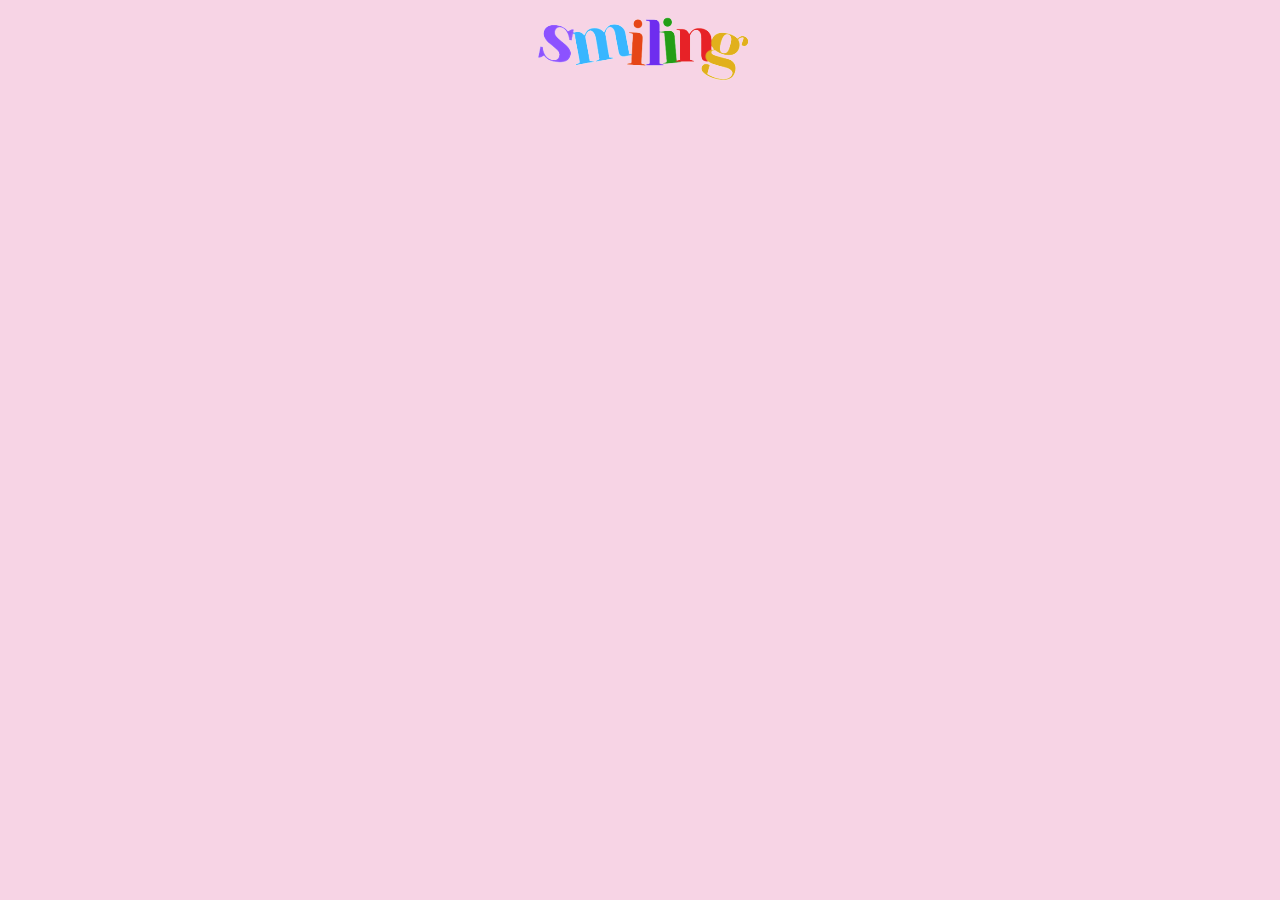
<file: animacao.html>
<!DOCTYPE html>
<html lang="pt-br">
<head>
    <meta charset="UTF-8">
    <meta http-equiv="X-UA-Compatible" content="IE=edge">
    <meta name="viewport" content="width=device-width, initial-scale=1.0">
    <title>Smiling</title>
    <link rel="stylesheet" href="https://cdnjs.cloudflare.com/ajax/libs/animate.css/4.1.1/animate.min.css" />
    <link rel="shortcut icon" href="imagens/icone-da-pagina.png" type="image/x-icon">
    
    <style>
        .logo
        {   /* CONTINUAR COM AS ANIMAÇÕES DA ÚLTIMA AULA  */
            animation: bounceInDown 2s;
            width: 100%;
            display: flex;
            justify-content: center;
            font-size: 50px;
            color: red;
            text-shadow: 1px 1px black;
        }
    </style>

</head>
<body  style="background-color: rgb(247, 212, 229);">
    
    <div class="logo">
        <img src="imagens/logo (2) (1).png" alt="">
    </div>

</body>
<script>
    temporizador = setTimeout(Abrir,2000)

    function Abrir()
    {
        window.open("index.html","_self")
    }
</script>
</html>
</file>
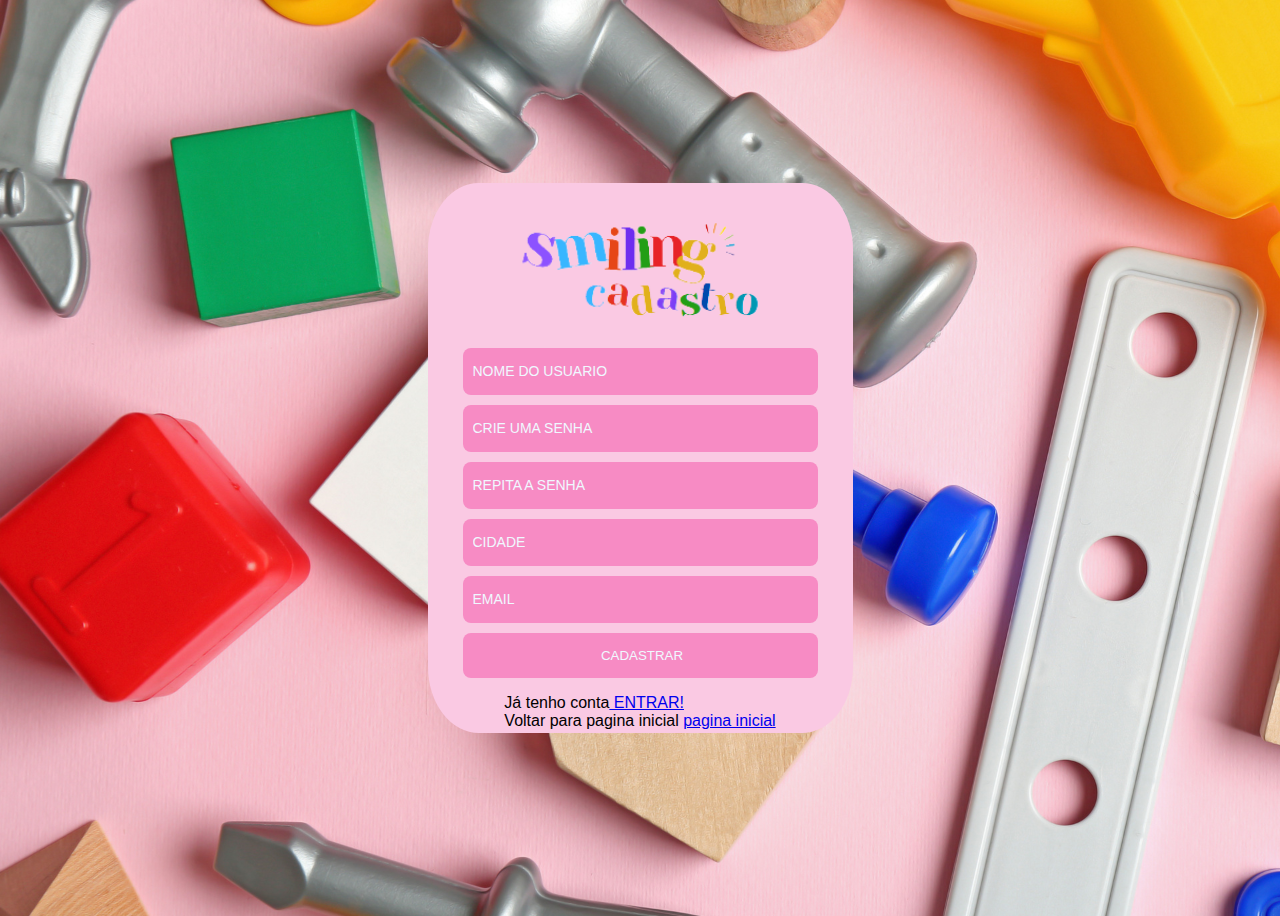
<file: cadastro.html>
<!DOCTYPE html>
<html lang="pt-br">
<head>
    <meta charset="UTF-8">
    <meta http-equiv="X-UA-Compatible" content="IE=edge">
    <meta name="viewport" content="width=device-width, initial-scale=1.0">
    <title>Smiling</title>
    <link rel="stylesheet" href="cadastro.css">
    <link rel="shortcut icon" href="imagens/icone-da-pagina.png" type="image/x-icon">
</head>
<body background="imagens/fundo cadastro.png">
    <section class="area-login">
        <div class="login">
        <div class="logo">
            <a href="index.html"><img src="imagens/logo-cadastro.png"></a>
        </div>
        
        <form action="crud.php" method="post">
            <input type="text" name="nome" placeholder="NOME DO USUARIO" autofocus> 
            <input id="senha1" type="password" name="senha" placeholder="CRIE UMA SENHA" autofocus> 
            <input onkeyup="verificar();" id="senha2" type="password" name="senha2" placeholder="REPITA A SENHA" autofocus>
            <input type="text" name="cidede" placeholder="CIDADE" autofocus>
            <input type="text" name="email" placeholder="EMAIL" autofocus>
             
                <input type="submit" value="CADASTRAR">
            
        </form>
        <p> Já tenho conta<a href="login.html">  ENTRAR!</a>
            <br>
            Voltar para pagina inicial  <a href="index.html">pagina inicial</a>
        </p></p>
        </div>

        </div>

    </section>
</body>
<script>
    function verificar()
    {
        if(senha1.value==senha2.value)
        {
            senha2.style.color="green";
            senha1.style.color="green";
        }
        if(senha1.value!=senha2.value)
        {
            senha2.style.color="red";
            senha1.style.color="red";
        }
    }
</script>
</html>
</file>
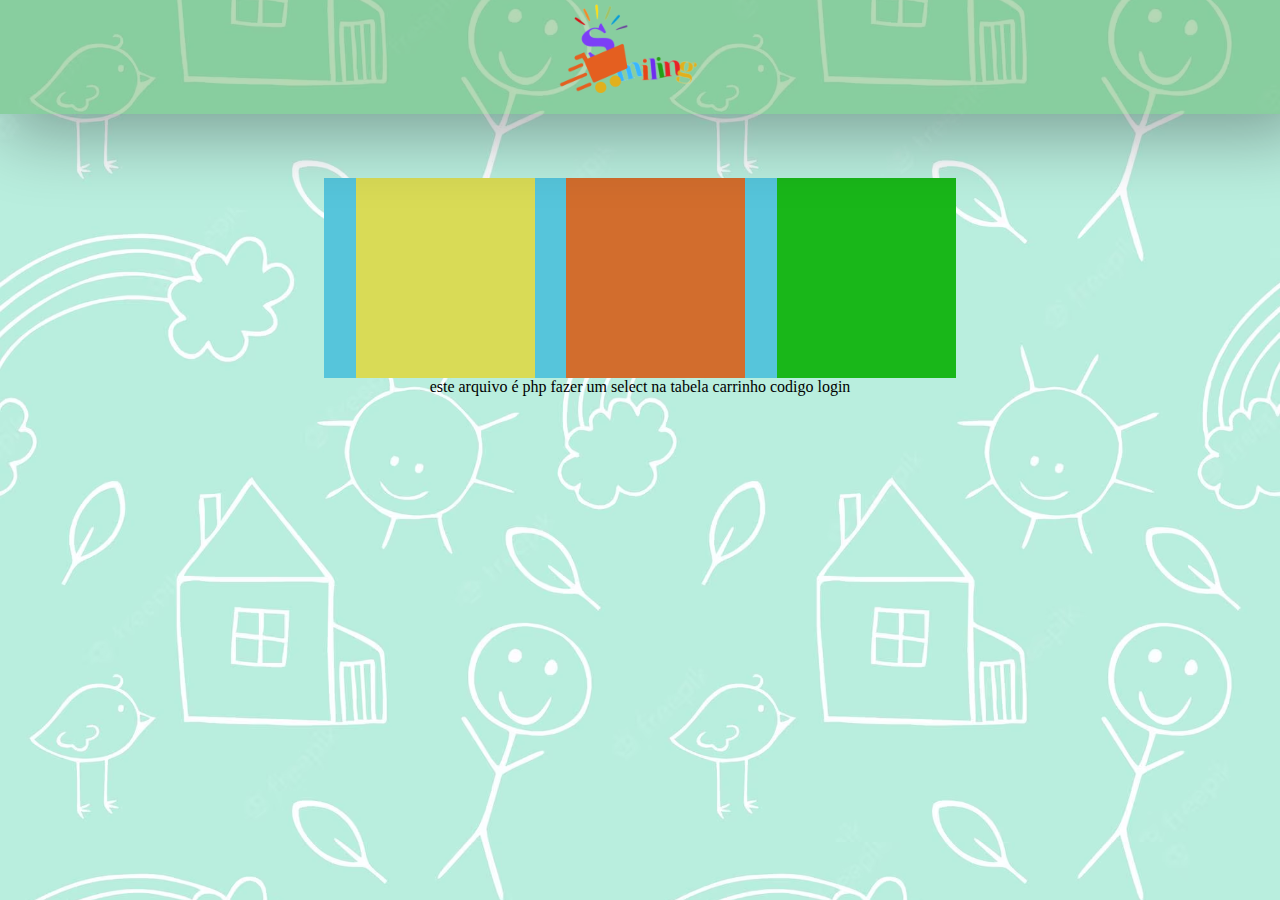
<file: carrinho.html>
<!DOCTYPE html>
<html lang="pt-BR">
<head>
    <meta charset="UTF-8">
    <meta http-equiv="X-UA-Compatible" content="IE=edge">
    <meta name="viewport" content="width=device-width, initial-scale=1.0">
    <link rel="stylesheet" href="carrinho.css">
    <link rel="shortcut icon" href="imagens/icone-da-pagina.png" type="image/x-icon">
    <title>Smiling</title>
   

</head>
<body>
    
    <header>
    </nav>
   <center>
       <a href="index.html"><img src="imagens/smlAGRvaiP.png" width="200px"></a>
   </center> 
</header>

<div class="tudo">    

    
    <div class="img"> </div>
    
    
    <div class="np"> </div> 

    <div class="nada"> </div>
</div>

</body>
</html> 

este arquivo é php
fazer um select na tabela carrinho

codigo login
</file>
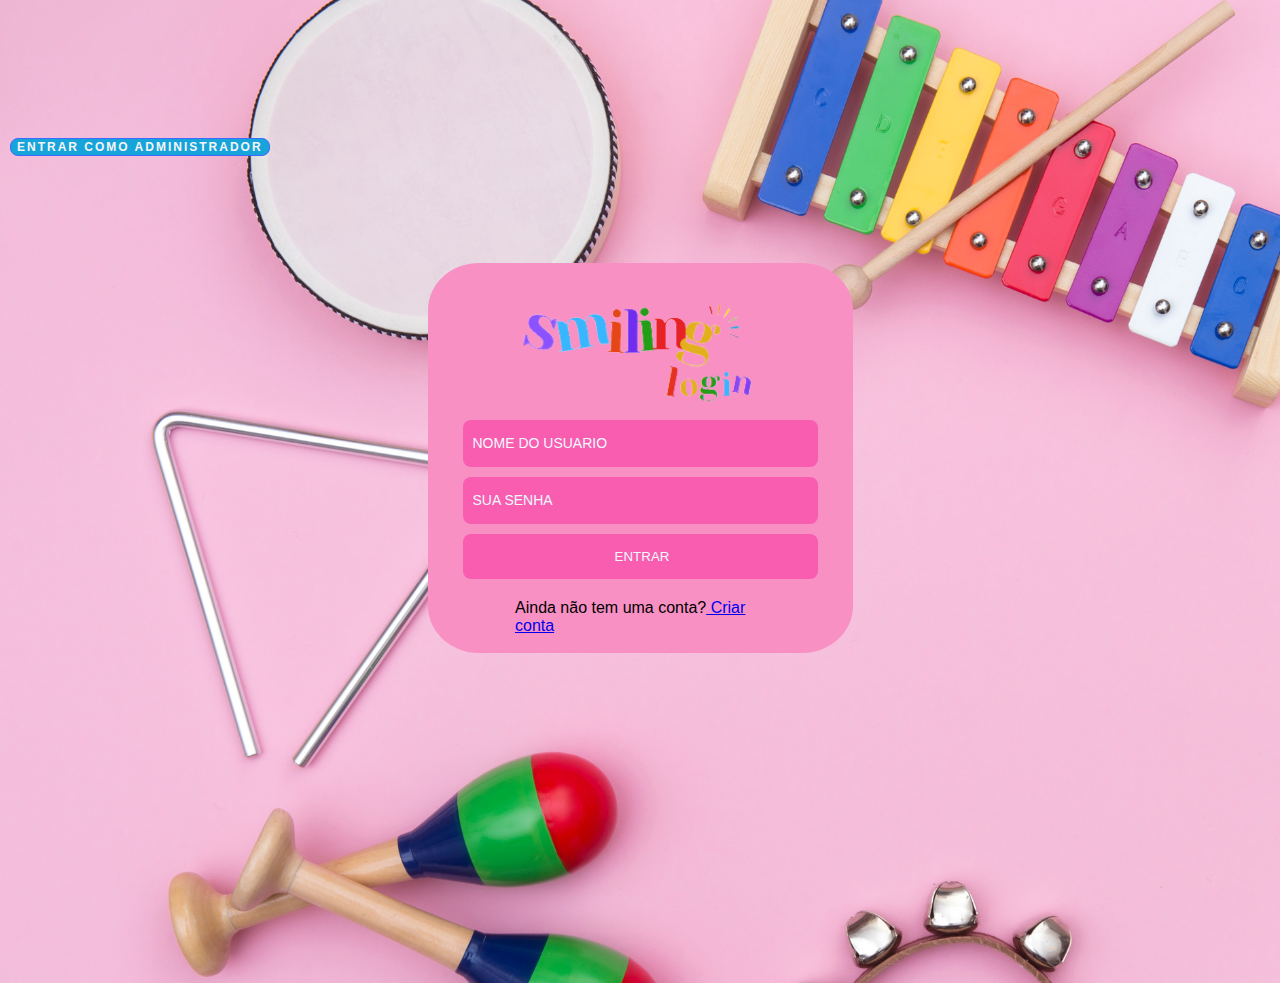
<file: login.html>
<!DOCTYPE html>
<html lang="pt-br">
<head>
    <meta charset="UTF-8">
    <meta http-equiv="X-UA-Compatible" content="IE=edge">
    <meta name="viewport" content="width=device-width, initial-scale=1.0">
    <title>Smiling</title>
    <link rel="stylesheet" href="login.css">
    <link rel="shortcut icon" href="imagens/icone-da-pagina.png" type="image/x-icon">
    
   

<body>
   
   

<body background="imagens/fundo de cadastro,login.png">
    <section class="area-login">
        <div class="login">
        <div>
            <a href="index.html"><img src="imagens/logo-login.png"></a>
        </div>
        
        <form action="login.php" method="post">
            <input type="text" name="nome" placeholder="NOME DO USUARIO" autofocus> 
            <input type="password" name="senha" placeholder="SUA SENHA" autofocus> 
            <button class="ENTRAR" type="submit" value="ENTRAR" autofocus>ENTRAR</button></div>
        </form>
         
        <div class="ntc">
        <p> Ainda não tem uma conta?<a href="cadastro.html"> Criar conta</a></div>

            <a href="loginadmin.html">
                <button class="Admin">Entrar como administrador</button></a> 
    

    </section>
</body>
</html>
</file>
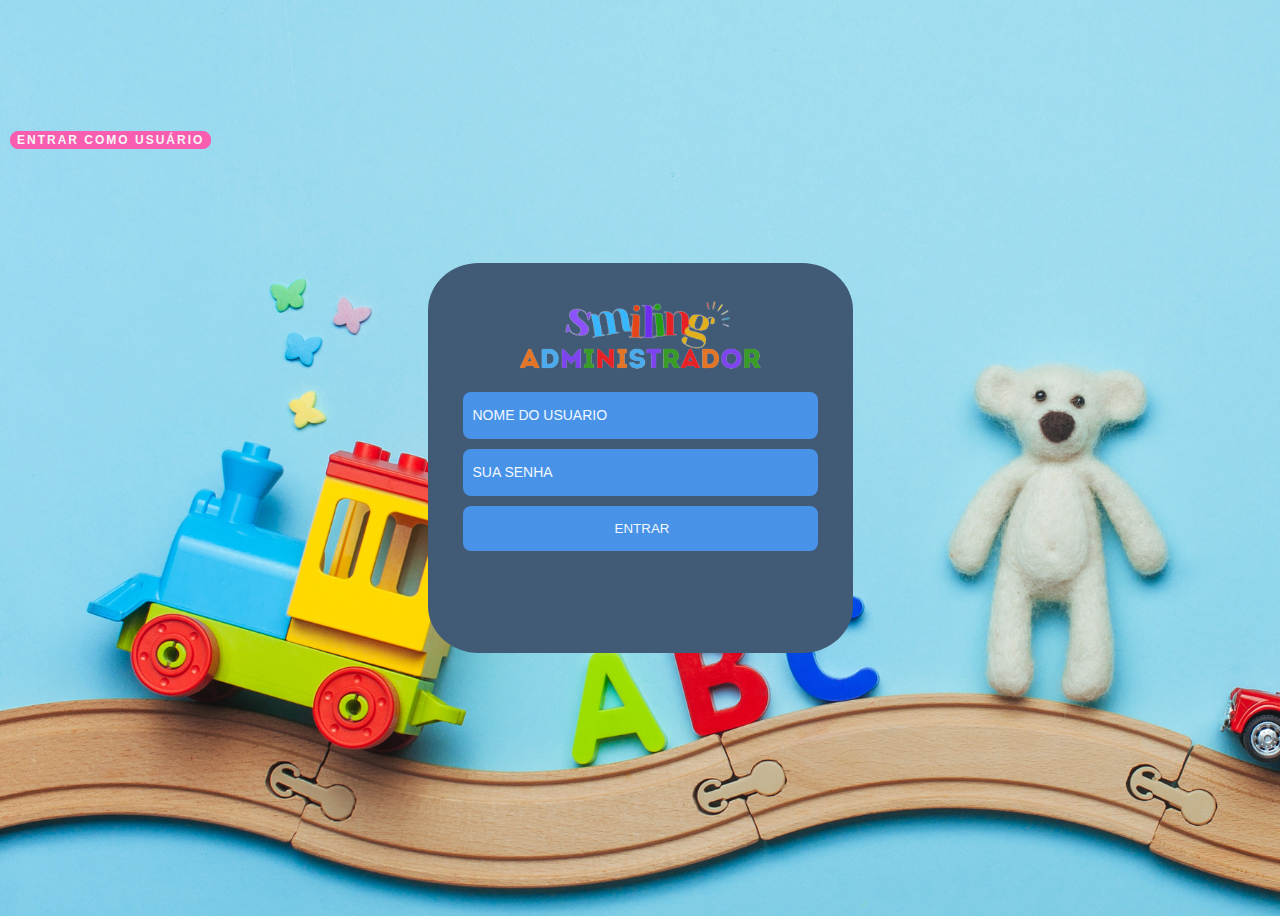
<file: loginadmin.html>
<!DOCTYPE html>
<html lang="pt-br">
<head>
    <meta charset="UTF-8">
    <meta http-equiv="X-UA-Compatible" content="IE=edge">
    <meta name="viewport" content="width=device-width, initial-scale=1.0">
    <title>Smiling</title>
    <link rel="stylesheet" href="loginadmin.css">
    <link rel="shortcut icon" href="imagens/icone-da-pagina.png" type="image/x-icon">
</head>
<body background="imagens/fundo adm.png">
    <section class="area-login">
        <div class="login">
        <div>
            <a href="index.html"><img src="imagens/image-removebg-preview.png"></a>
        </div>
        
        <form action="verifica.php" method="post">
            
            <input type="text" name="login" placeholder="NOME DO USUARIO" autofocusname="login">
            <input type="password" name="senha"placeholder="SUA SENHA" autofocus="senha"> 
            <button class="ENTRAR" type="submit" value="ENTRAR" autofocus>ENTRAR</button>
        </form>

        <a href="login.html">
            <button class="Cadastrante">Entrar como usuário</button></a> 

       

    </section>
</body>
</html>
</file>
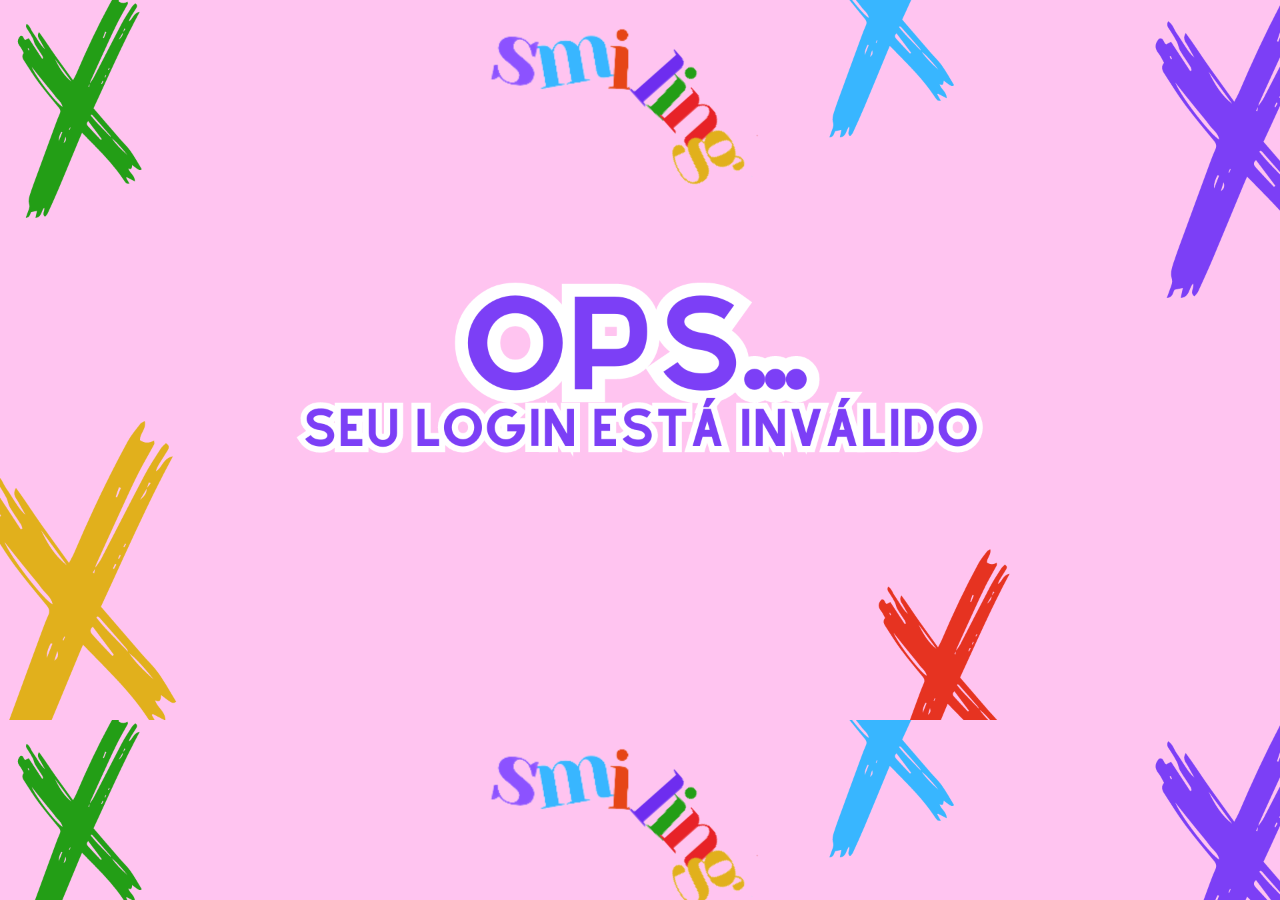
<file: ops.html>
<!DOCTYPE html>
<html lang="en">
<head>
    <meta charset="UTF-8">
    <meta http-equiv="X-UA-Compatible" content="IE=edge">
    <meta name="viewport" content="width=device-width, initial-scale=1.0">
    <link rel="shortcut icon" href="imagens/icone-da-pagina.png" type="image/x-icon">
    <title>Smiling</title>
<style>
    body{
        background-image:url("imagens/Ops...\ \(1\).png");
        background-size: 100%;
    }

</style>
</head>
<body>
</body>
</html>
</file>
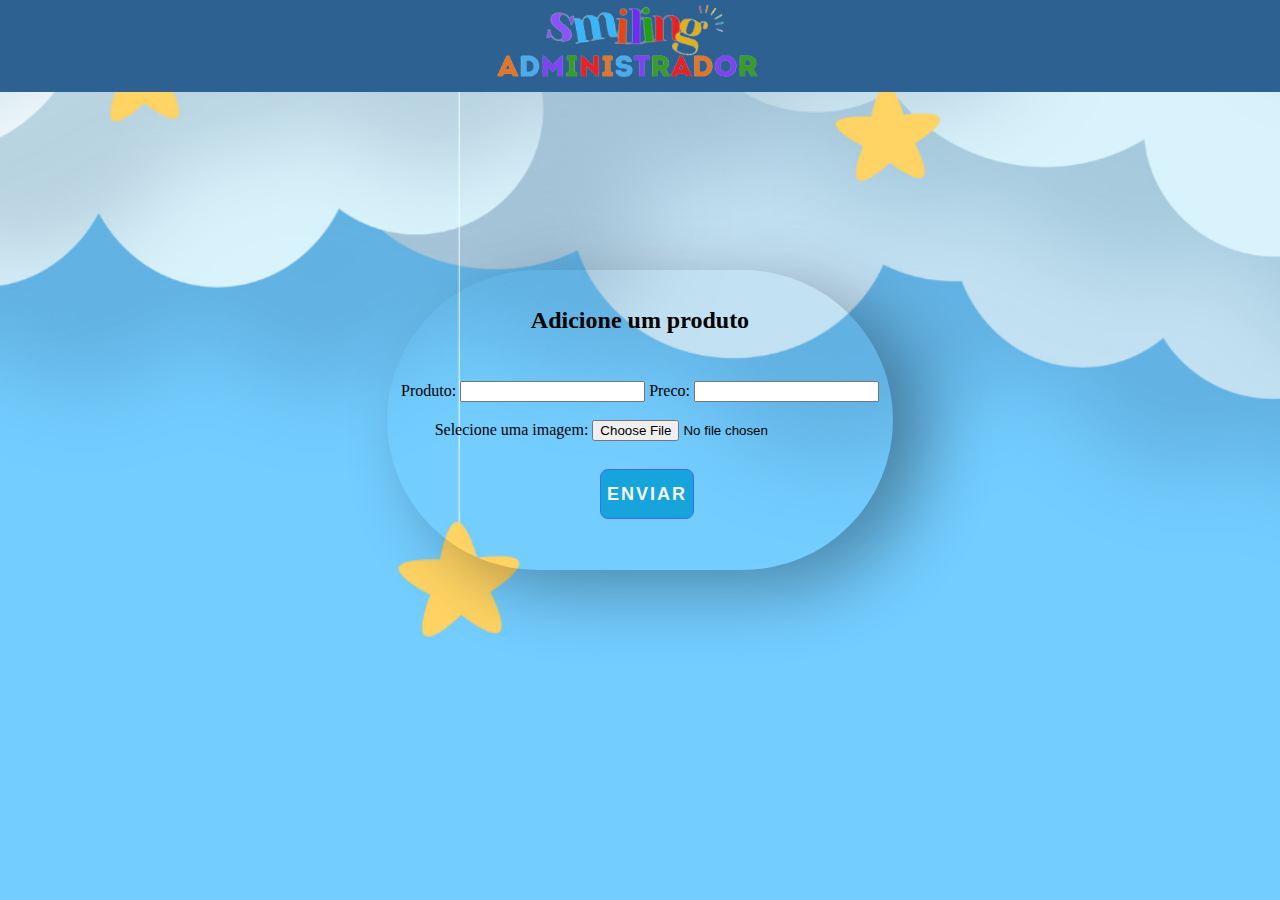
<file: pgadm.html>
<!DOCTYPE html>
<html>
<head>
	
    <link rel="shortcut icon" href="imagens/icone-da-pagina.png" type="image/x-icon">
	<link rel="stylesheet" href="pgadm.css">
	<title>Smiling</title>
</head>
<body>
	
	<header>
	</nav>
   <center>
	   <a href="index.html"><img src="imagens/image-removebg-preview.png" width="270px"></a>
   </center> 
</header>


	<center>
   <div class="name">
	<div class="title"><h2>Adicione um produto</h2></div>
	<form action="salvar_imagem.php" method="post" enctype="multipart/form-data">
		Produto: <input type="text" name="produto">
		Preco: <input type="text" name="codigo">
		<br> <br>
		Selecione uma imagem: <input class="sla" type="file" id="imagem" name="imagem">
		<br> <br>
		<input class="enviar" type="submit" value="Enviar">
		

	</form></div>

</center>
</body>
</html>
</file>
<file: cadastro.css>
body
{
background-color: rgb(252, 192, 221);
font-family:Impact, Haettenschweiler, 'Arial Narrow Bold', sans-serif;
overflow: hidden;

}

.area-login
{
display: flex;
height: 100vh;
justify-content: center;
align-items: center;
justify-content: center;
align-items: center;
}
.login
{
    display: flex;
    flex-direction: column;
    align-items: center;
background-color: rgb(250, 201, 227);
width: 355px;
height: 480px;
padding: 35px;
border-radius: 12%;

}

.login form 
{
display: flex;
flex-direction: column;
width: 100%;
}

.login input
{
background-color:rgb(247, 139, 196) ;
margin-top: 10px;
border:  none;
height: 45px;
outline: none;
border-radius: 8px;
color: aliceblue;
padding-left: 10px;

}
.login img
{
    width: 250px;
    height: auto;
}
input::placeholder
{
color: aliceblue;
font-size: 14px;

}
</file>
<file: carrinho.css>
body {
    background-image: url('imagens/fundo.avif');
    background-size: cover;
    background-position: center;
    display: flex;
    flex-direction: column;
    justify-content: center;
    justify-items: center;
    align-content: center;
    align-items: center;        
    }

    
    
    

      .tudo
      {
        width: 50%;
        height: 200px;
        margin-top: 170px;
        background-color: #56c5db;
        display: flex;
        flex-direction: row;
        justify-content: center;
        justify-items: center;
        align-content: center;
        align-items: center;        
      }

      .img
      {
        width: 30%;
        height: 100%;
        margin-left: 5%;
        background-color: #d9db56;       
      }

      .np
      {
        width: 30%;
        height: 100%;
        margin-left: 5%;
        background-color: #d26d2d;  
      }

      .nada
      {
        width: 30%;
        height: 100%;
        margin-left: 5%;
        background-color: #19b719;  
      }

      header{
        display: flex;
        justify-content: space-around;
        padding-top: 1rem;
        align-items: center;
        text-align: center;
        width: 100%;
        top: 0;
        right: 0;
        z-index: 800;
        position: fixed;
        transition: all.35s ease;
        background-color:  rgba(46, 146, 44, 0.349);
        box-shadow:         30px 20px 70px rgba(0, 0, 0, 0.33);
        padding: 1px 1%;
    }
</file>
<file: login.css>
body
{
background-color: rgb(252, 192, 221);
font-family: Impact, Haettenschweiler, 'Arial Narrow Bold', sans-serif;
overflow: hidden;

}

.area-login
{
display: flex;
height: 100vh;
justify-content: center;
align-items: center;
justify-content: center;
align-items: center;
}
.login
{
    display: flex;
    flex-direction: column;
    align-items: center;
background-color: rgb(248, 144, 196);
width: 355px;
height: 320px;
padding: 35px;
border-radius: 12%;

}

.login form 
{
display: flex;
flex-direction: column;
width: 100%;
}

.login input
{
background-color:rgb(248, 93, 176) ;
margin-top: 10px;
border:  none;
height: 45px;
outline: none;
border-radius: 8px;
color: aliceblue;
padding-left: 10px;

}


.login img
{
    width: 250px;
    height: auto;
}
input::placeholder
{
color: aliceblue;
font-size: 14px;

}

.ENTRAR{
    background-color:rgb(248, 93, 176) ;
margin-top: 10px;
border:  none;
height: 45px;
outline: none;
border-radius: 8px;
color: aliceblue;
padding-left: 10px;
}

.ntc{
    position: absolute;
    width: 250px;
    height: 400px;
    margin-top: 650px; /*colocar div em baixo*/
}

.Admin {
    position: absolute;
    margin-top: -320px;
    left: 10px;
    border: 1px solid rgb(61, 106, 255);
    font-size: 12px;
    text-transform: uppercase;
    font-weight: 600;
    letter-spacing: 2px;
    background: #17a4db;
    color: whitesmoke;
    border-radius: 8px; /*deixa borda redonda*/

  }
</file>
<file: loginadmin.css>
body
{
background-color: rgb(252, 192, 221);
font-family: Impact, Haettenschweiler, 'Arial Narrow Bold', sans-serif;
overflow: hidden;

}

.area-login
{
display: flex;
height: 100vh;
justify-content: center;
align-items: center;
justify-content: center;
align-items: center;
}
.login
{
    display: flex;
    flex-direction: column;
    align-items: center;
background-color: #415a76;
width: 355px;
height: 320px;
padding: 35px;
border-radius: 12%;

}

.login form 
{
display: flex;
flex-direction: column;
width: 100%;
}

.login input
{
background-color:#4892E8;
margin-top: 10px;
border:  none;
height: 45px;
outline: none;
border-radius: 8px;
color: aliceblue;
padding-left: 10px;

}
.login img
{
    width: 250px;
    height: auto;
}
input::placeholder
{
color: aliceblue;
font-size: 14px;

}
.cssbuttons-io-button {
    background: rgb(18, 39, 223);
    color: white;
    font-family: inherit;
    padding: 0.35em;
    padding-left: 1.2em;
    font-size: 17px;
    font-weight: 500;
    border-radius: 0.9em;
    border: none;
    letter-spacing: 0.05em;
    display: flex;
    align-items: center;
    box-shadow: inset 0 0 1.6em -0.6em  #a7b3ec;
    overflow: hidden;
    position: relative;
    height: 2.8em;
    padding-right: 3.3em;
  }
  
  .cssbuttons-io-button .icon {
    background: white;
    margin-left: 1em;
    position: absolute;
    display: flex;
    align-items: center;
    justify-content: center;
    height: 2.2em;
    width: 2.2em;
    border-radius: 0.7em;
    box-shadow: 0.1em 0.1em 0.6em 0.2em  #418ae9;
    right: 0.3em;
    transition: all 0.3s;
  }
  
  .cssbuttons-io-button:hover .icon {
    width: calc(100% - 0.6em);
  }
  
  .cssbuttons-io-button .icon svg {
    width: 1.1em;
    transition: transform 0.3s;
    color: #002ae7;
  }
  
  .cssbuttons-io-button:hover .icon svg {
    transform: translateX(0.1em);
  }
  
  .cssbuttons-io-button:active .icon {
    transform: scale(0.95);
  }
  
   .centralizado
   {
    width: 100%;
    display: flex;
    flex-direction:row ;
    justify-content: center;
    justify-items: center;
    margin-top: 10px;
   }

   .ENTRAR{
    background-color:#4892E8;
margin-top: 10px;
border:  none;
height: 45px;
outline: none;
border-radius: 8px;
color: aliceblue;
padding-left: 10px;
}

.Cadastrante{
  position: absolute;
  margin-top: -420px;
  left: 10px;
  border: 1px solid rgb(248, 93, 176) ;
  font-size: 12px;
  text-transform: uppercase;
  font-weight: 600;
  letter-spacing: 2px;
  background: rgb(248, 93, 176);
  color: whitesmoke;
  border-radius: 8px;
}
</file>
<file: pgadm.css>
body {
    background-image: url('imagens/ceuadm.png');
    background-size: 2400px;
    background-position: center;
    }

    header{
        display: flex;
        justify-content: space-around;
        padding-top: 1rem;
        align-items: center;
        text-align: center;
        width: 100%;
        top: 0;
        right: 0;
        z-index: 800;
        position: fixed;
        transition: all.35s ease;
        background-color:  rgb(44, 97, 146);
        padding: 1px 1%;
    }



    .name
    {
      width: 40%;
      height: 300px;
      margin-top: 270px;
      background-color: #f2310500;
      box-shadow:         30px 20px 70px rgba(0, 0, 0, 0.33);
      display: flex;
      flex-direction: row;
      justify-content: center;
      justify-items: center;
      align-content: center;
      align-items: center;       
      border-radius: 1000px; /*deixa borda redonda*/ 
    }

    .title
    {
      position: absolute;
      width: 50%;
      height: 10px;
      margin-top: -200px;
      background-color: #db565600;
      display: flex;
      flex-direction: row;
      justify-content: center;
      justify-items: center;
      align-content: center;
      align-items: center;        
    }

    .enviar{
        border: 1px solid rgb(61, 106, 255);
        font-size: 14px;
        text-transform: uppercase;
        font-weight: 600;
        letter-spacing: 2px;
        background: #17a4db;
        color: whitesmoke;
        border-radius: 8px; /*deixa borda redonda*/
    }

    .enviar{
        height: 50px;
        border: 1px solid rgb(61, 106, 255);
        font-size: 18px;
        position: absolute;
        margin-top: 10px;
        margin-left: -40px;
        text-transform: uppercase;
        font-weight: 600;
        letter-spacing: 2px;
        background: #17a4db;
        color: whitesmoke;
        border-radius: 8px; /*deixa borda redonda*/
    }

    .enviar:hover{
        filter: brightness(0.8); 
    }
</file>
